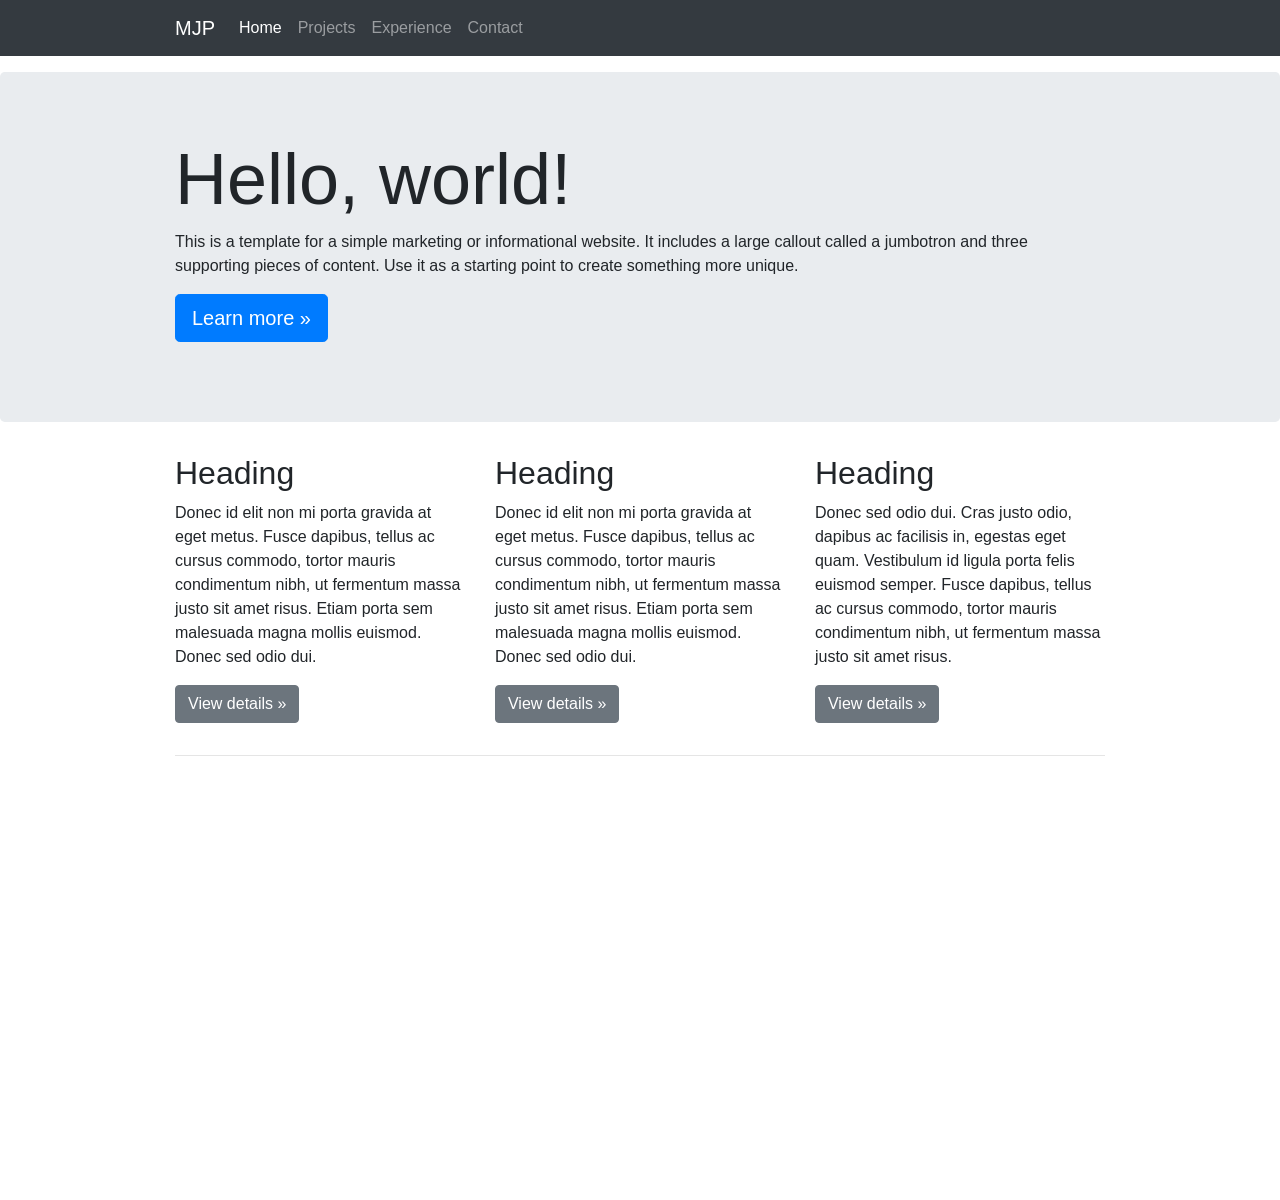
<file: homepage/index.html>
<!doctype html>
<html lang="en">
  <head>
    <!-- Required meta tags -->
    <meta charset="utf-8">
    <meta name="viewport" content="width=device-width, initial-scale=1">

    <!-- Bootstrap CSS -->
    <link rel="stylesheet" href="https://cdn.jsdelivr.net/npm/bootstrap@4.5.3/dist/css/bootstrap.min.css" integrity="sha384-TX8t27EcRE3e/ihU7zmQxVncDAy5uIKz4rEkgIXeMed4M0jlfIDPvg6uqKI2xXr2" crossorigin="anonymous">
    <link href="styles.css" rel="stylesheet">
    <script src="https://code.jquery.com/jquery-3.5.1.slim.min.js" integrity="sha384-DfXdz2htPH0lsSSs5nCTpuj/zy4C+OGpamoFVy38MVBnE+IbbVYUew+OrCXaRkfj" crossorigin="anonymous"></script>
    <script src="https://cdn.jsdelivr.net/npm/bootstrap@4.5.3/dist/js/bootstrap.bundle.min.js" integrity="sha384-ho+j7jyWK8fNQe+A12Hb8AhRq26LrZ/JpcUGGOn+Y7RsweNrtN/tE3MoK7ZeZDyx" crossorigin="anonymous"></script>
    <title>Mitchell Hayes Portfolio</title>
  </head>
  <body>


    <nav class="navbar navbar-expand-md navbar-dark fixed-top bg-dark">
        <div class="container">
            <a class="navbar-brand" href="/">MJP</a>
            <button class="navbar-toggler" type="button" data-toggle="collapse" data-target="#navbarCollapse" aria-controls="navbarCollapse" aria-expanded="false" aria-label="Toggle navigation">
                <span class="navbar-toggler-icon"></span>
            </button>
            <div class="collapse navbar-collapse" id="navbarCollapse">
                <ul class="navbar-nav mr-auto">
                    <li class="nav-item active">
                        <a class="nav-link" href="/index">Home<span class="sr-only">(current)</span></a>
                    </li>
                    <li class="nav-item">
                        <a class="nav-link" href="/projects">Projects</a>
                    </li>
                    <li class="nav-item">
                        <a class="nav-link" href="/experience">Experience</a>
                    </li>
                    <li class="nav-item">
                        <a class="nav-link" href="/contact">Contact</a>
                    </li>
                </ul>
            </div>
        </div>
    </nav>

    <!-- Main jumbotron for a primary marketing message or call to action -->
    <div class="jumbotron">
        <div class="container">
            <h1 class="display-3">Hello, world!</h1>
            <p>This is a template for a simple marketing or informational website. It includes a large callout called a jumbotron and three supporting pieces of content. Use it as a starting point to create something more unique.</p>
            <p><a class="btn btn-primary btn-lg" href="#" role="button">Learn more &raquo;</a></p>
        </div>
    </div>

  <div class="container">
    <!-- Example row of columns -->
    <div class="row">
      <div class="col-md-4">
        <h2>Heading</h2>
        <p>Donec id elit non mi porta gravida at eget metus. Fusce dapibus, tellus ac cursus commodo, tortor mauris condimentum nibh, ut fermentum massa justo sit amet risus. Etiam porta sem malesuada magna mollis euismod. Donec sed odio dui. </p>
        <p><a class="btn btn-secondary" href="#" role="button">View details &raquo;</a></p>
      </div>
      <div class="col-md-4">
        <h2>Heading</h2>
        <p>Donec id elit non mi porta gravida at eget metus. Fusce dapibus, tellus ac cursus commodo, tortor mauris condimentum nibh, ut fermentum massa justo sit amet risus. Etiam porta sem malesuada magna mollis euismod. Donec sed odio dui. </p>
        <p><a class="btn btn-secondary" href="#" role="button">View details &raquo;</a></p>
      </div>
      <div class="col-md-4">
        <h2>Heading</h2>
        <p>Donec sed odio dui. Cras justo odio, dapibus ac facilisis in, egestas eget quam. Vestibulum id ligula porta felis euismod semper. Fusce dapibus, tellus ac cursus commodo, tortor mauris condimentum nibh, ut fermentum massa justo sit amet risus.</p>
        <p><a class="btn btn-secondary" href="#" role="button">View details &raquo;</a></p>
      </div>
    </div>

    <hr>

  </div> <!-- /container -->
  </body>
</html>
</file>
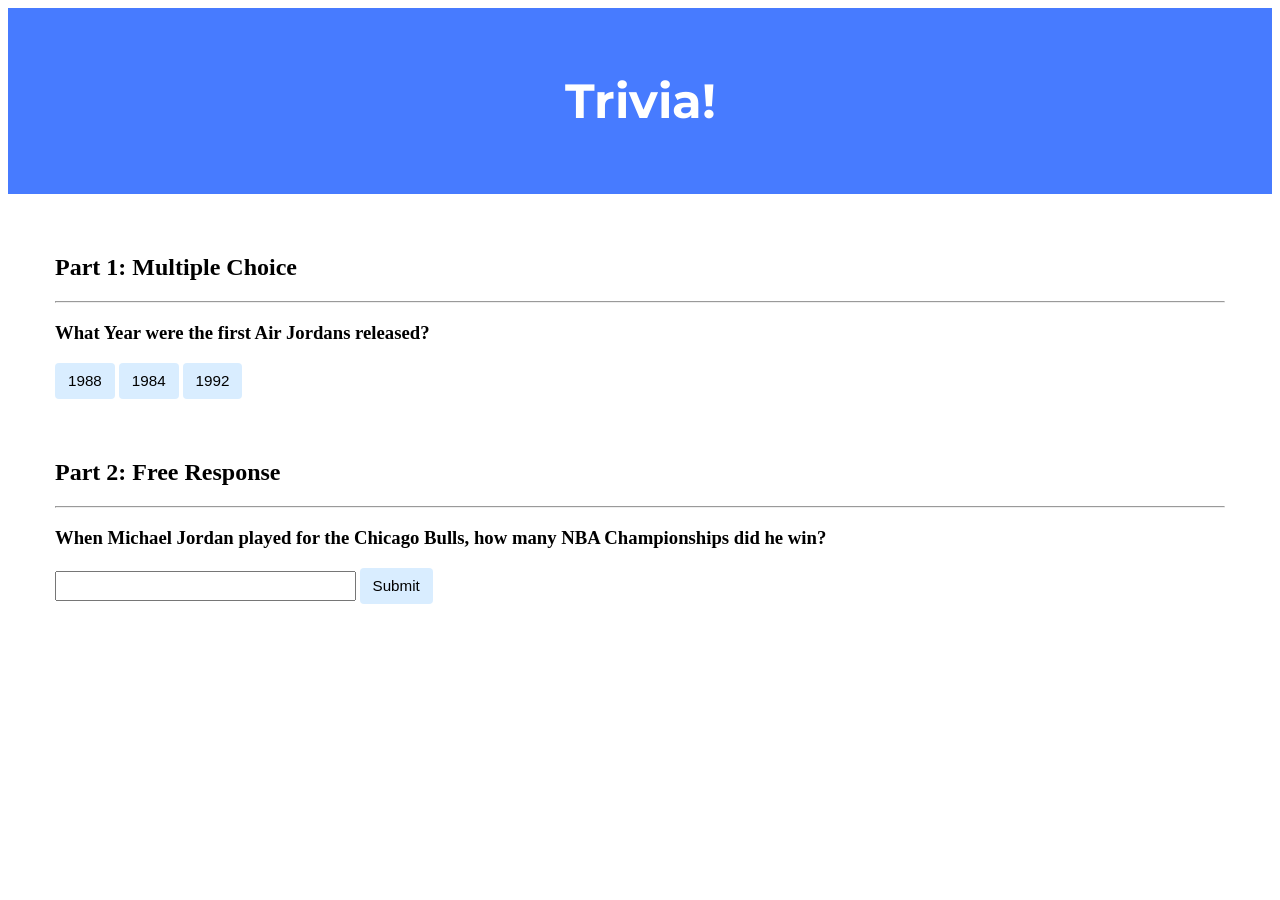
<file: trivia/index.html>
<!DOCTYPE html>

<html lang="en">
    <head>
        <link href="https://fonts.googleapis.com/css2?family=Montserrat:wght@500&display=swap" rel="stylesheet">
        <link href="styles.css" rel="stylesheet">
        <title>Trivia!</title>

        <script>

            // TODO: Add code to check answers to questions
            // Run script once DOM is loaded
            document.addEventListener('DOMContentLoaded', function() {

                //When answer is correct, turn green
                let correct = document.querySelector('.correct');
                correct.addEventListener('click', function() {
                    correct.style.backgroundColor = 'green';
                    document.querySelector('#feedback1').innerHTML = 'Correct!';
                });

                //When answer is incorrect change colour to red
                let incorrects = document.querySelectorAll('.incorrect');
                for (let i = 0; i < incorrects.length; i++) {
                    incorrects[i].addEventListener('click', function() {
                        incorrects[i].style.backgroundColor = 'red';
                        document.querySelector('#feedback1').innerHTML = 'incorrect!';
                    });
                }

                //Free response
                document.querySelector('#check').addEventListener('click', function() {
                    let input = document.querySelector('input');
                    if (input.value === 'Six') {
                        input.style.backgroundColor = 'green';
                        document.querySelector('#feedback2').innerHTML = 'Correct!';
                    } else {
                        input.style.backgroundColor = 'red';
                        document.querySelector('#feedback2').innerHTML = 'Incorrect';
                    }
                })

            });
        </script>

    </head>
    <body>

        <div class="jumbotron">
            <h1>Trivia!</h1>
        </div>

        <div class="container">

            <div class="section">
                <h2>Part 1: Multiple Choice </h2>
                <hr>

                <h3>What Year were the first Air Jordans released?</h3>

                <button class="incorrect">1988</button>
                <button class="correct">1984</button>
                <button class="incorrect">1992</button>

                <p id="feedback1"></p>

            </div>

            <div class="section">
                <h2>Part 2: Free Response</h2>
                <hr>

                <h3>When Michael Jordan played for the Chicago Bulls, how many NBA Championships did he win?</h3>

                <input type="text"></input>
                <button id="check">Submit</button>

                <p id="feedback2"></p>

            </div>

        </div>
    </body>
</html>
</file>
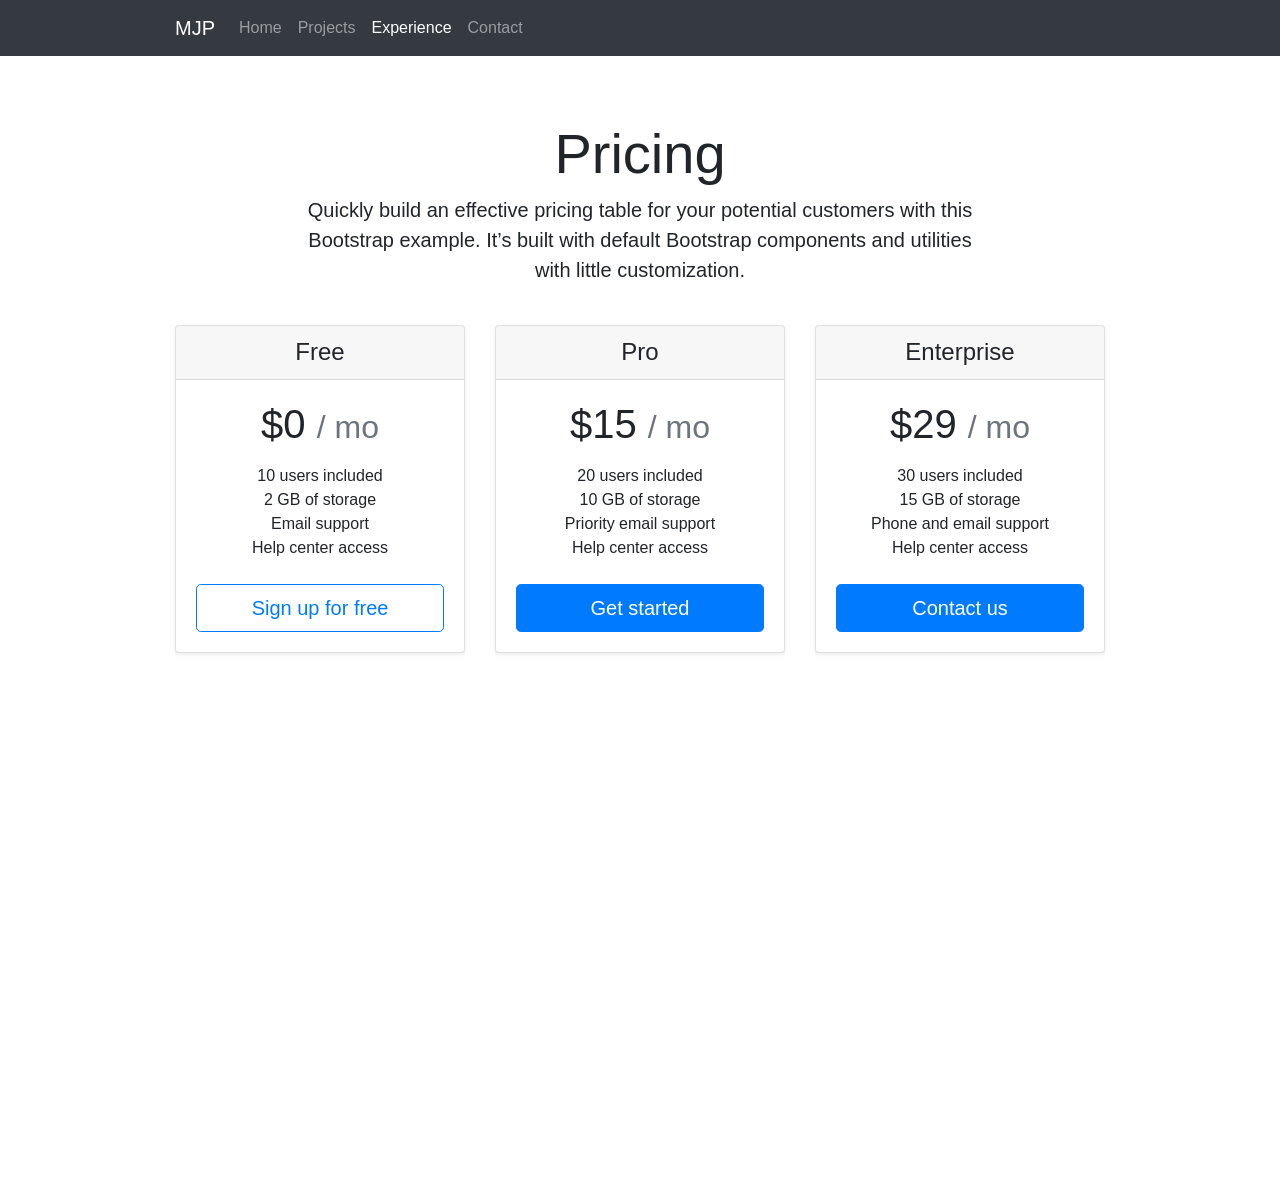
<file: homepage/experience.html>
<!doctype html>
<html lang="en">
  <head>
    <!-- Required meta tags -->
    <meta charset="utf-8">
    <meta name="viewport" content="width=device-width, initial-scale=1">

    <!-- Bootstrap CSS -->
    <link rel="stylesheet" href="https://cdn.jsdelivr.net/npm/bootstrap@4.5.3/dist/css/bootstrap.min.css" integrity="sha384-TX8t27EcRE3e/ihU7zmQxVncDAy5uIKz4rEkgIXeMed4M0jlfIDPvg6uqKI2xXr2" crossorigin="anonymous">
    <link href="styles.css" rel="stylesheet">
    <script src="https://code.jquery.com/jquery-3.5.1.slim.min.js" integrity="sha384-DfXdz2htPH0lsSSs5nCTpuj/zy4C+OGpamoFVy38MVBnE+IbbVYUew+OrCXaRkfj" crossorigin="anonymous"></script>
    <script src="https://cdn.jsdelivr.net/npm/bootstrap@4.5.3/dist/js/bootstrap.bundle.min.js" integrity="sha384-ho+j7jyWK8fNQe+A12Hb8AhRq26LrZ/JpcUGGOn+Y7RsweNrtN/tE3MoK7ZeZDyx" crossorigin="anonymous"></script>
    <title>Mitchell Hayes Portfolio</title>
  </head>
  <body>


    <nav class="navbar navbar-expand-md navbar-dark fixed-top bg-dark">
        <div class="container">
            <a class="navbar-brand" href="/">MJP</a>
            <button class="navbar-toggler" type="button" data-toggle="collapse" data-target="#navbarCollapse" aria-controls="navbarCollapse" aria-expanded="false" aria-label="Toggle navigation">
                <span class="navbar-toggler-icon"></span>
            </button>
            <div class="collapse navbar-collapse" id="navbarCollapse">
                <ul class="navbar-nav mr-auto">
                    <li class="nav-item">
                        <a class="nav-link" href="/index">Home</a>
                    </li>
                    <li class="nav-item">
                        <a class="nav-link" href="/projects">Projects</a>
                    </li>
                    <li class="nav-item active">
                        <a class="nav-link" href="/experience">Experience<span class="sr-only">(current)</span></a>
                    </li>
                    <li class="nav-item">
                        <a class="nav-link" href="/contact">Contact</a>
                    </li>
                </ul>
            </div>
        </div>
    </nav>

    <div class="pricing-header px-3 py-3 pt-md-5 pb-md-4 mx-auto text-center">
      <h1 class="display-4">Pricing</h1>
      <p class="lead">Quickly build an effective pricing table for your potential customers with this Bootstrap example. It’s built with default Bootstrap components and utilities with little customization.</p>
    </div>

    <div class="container">
      <div class="card-deck mb-3 text-center">
        <div class="card mb-4 shadow-sm">
          <div class="card-header">
            <h4 class="my-0 font-weight-normal">Free</h4>
          </div>
          <div class="card-body">
            <h1 class="card-title pricing-card-title">$0 <small class="text-muted">/ mo</small></h1>
            <ul class="list-unstyled mt-3 mb-4">
              <li>10 users included</li>
              <li>2 GB of storage</li>
              <li>Email support</li>
              <li>Help center access</li>
            </ul>
            <button type="button" class="btn btn-lg btn-block btn-outline-primary">Sign up for free</button>
          </div>
        </div>
        <div class="card mb-4 shadow-sm">
          <div class="card-header">
            <h4 class="my-0 font-weight-normal">Pro</h4>
          </div>
          <div class="card-body">
            <h1 class="card-title pricing-card-title">$15 <small class="text-muted">/ mo</small></h1>
            <ul class="list-unstyled mt-3 mb-4">
              <li>20 users included</li>
              <li>10 GB of storage</li>
              <li>Priority email support</li>
              <li>Help center access</li>
            </ul>
            <button type="button" class="btn btn-lg btn-block btn-primary">Get started</button>
          </div>
        </div>
        <div class="card mb-4 shadow-sm">
          <div class="card-header">
            <h4 class="my-0 font-weight-normal">Enterprise</h4>
          </div>
          <div class="card-body">
            <h1 class="card-title pricing-card-title">$29 <small class="text-muted">/ mo</small></h1>
            <ul class="list-unstyled mt-3 mb-4">
              <li>30 users included</li>
              <li>15 GB of storage</li>
              <li>Phone and email support</li>
              <li>Help center access</li>
            </ul>
            <button type="button" class="btn btn-lg btn-block btn-primary">Contact us</button>
          </div>
        </div>
      </div>
  </body>
</html>
</file>
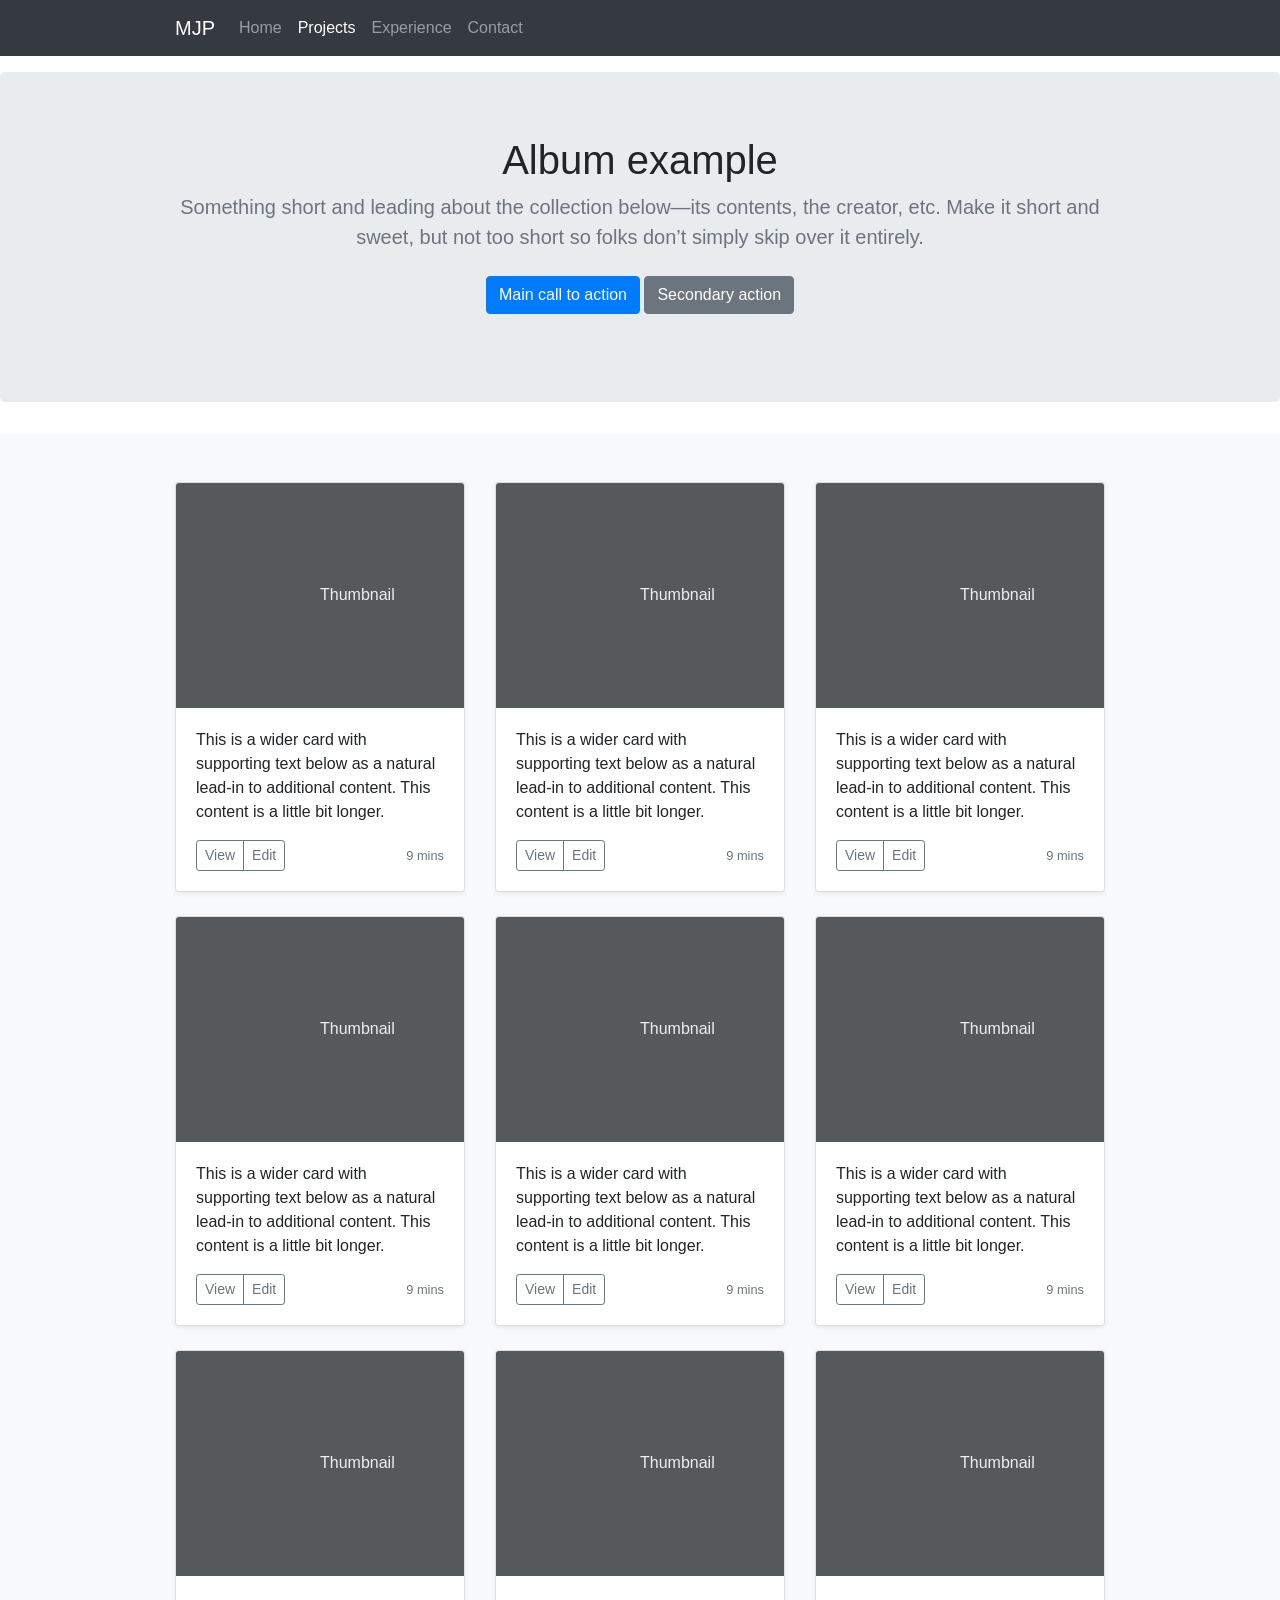
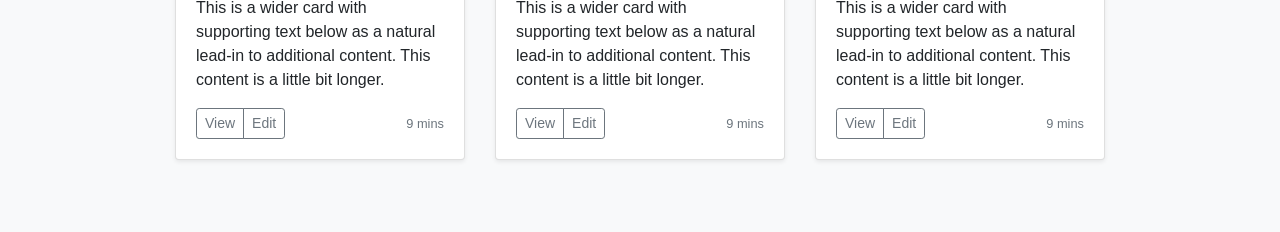
<file: homepage/projects.html>
<!doctype html>
<html lang="en">
  <head>
    <!-- Required meta tags -->
    <meta charset="utf-8">
    <meta name="viewport" content="width=device-width, initial-scale=1">

    <!-- Bootstrap CSS -->
    <link rel="stylesheet" href="https://cdn.jsdelivr.net/npm/bootstrap@4.5.3/dist/css/bootstrap.min.css" integrity="sha384-TX8t27EcRE3e/ihU7zmQxVncDAy5uIKz4rEkgIXeMed4M0jlfIDPvg6uqKI2xXr2" crossorigin="anonymous">
    <link href="styles.css" rel="stylesheet">
    <script src="https://code.jquery.com/jquery-3.5.1.slim.min.js" integrity="sha384-DfXdz2htPH0lsSSs5nCTpuj/zy4C+OGpamoFVy38MVBnE+IbbVYUew+OrCXaRkfj" crossorigin="anonymous"></script>
    <script src="https://cdn.jsdelivr.net/npm/bootstrap@4.5.3/dist/js/bootstrap.bundle.min.js" integrity="sha384-ho+j7jyWK8fNQe+A12Hb8AhRq26LrZ/JpcUGGOn+Y7RsweNrtN/tE3MoK7ZeZDyx" crossorigin="anonymous"></script>
    <title>Mitchell Hayes Portfolio</title>
  </head>
  <body>


    <nav class="navbar navbar-expand-md navbar-dark fixed-top bg-dark">
        <div class="container">
            <a class="navbar-brand" href="/">MJP</a>
            <button class="navbar-toggler" type="button" data-toggle="collapse" data-target="#navbarCollapse" aria-controls="navbarCollapse" aria-expanded="false" aria-label="Toggle navigation">
                <span class="navbar-toggler-icon"></span>
            </button>
            <div class="collapse navbar-collapse" id="navbarCollapse">
                <ul class="navbar-nav mr-auto">
                    <li class="nav-item">
                        <a class="nav-link" href="/index">Home</a>
                    </li>
                    <li class="nav-item active">
                        <a class="nav-link" href="/projects">Projects<span class="sr-only">(current)</span></a>
                    </li>
                    <li class="nav-item">
                        <a class="nav-link" href="/experience">Experience</a>
                    </li>
                    <li class="nav-item">
                        <a class="nav-link" href="/contact">Contact</a>
                    </li>
                </ul>
            </div>
        </div>
    </nav>

    <section class="jumbotron text-center">
    <div class="container">
      <h1>Album example</h1>
      <p class="lead text-muted">Something short and leading about the collection below—its contents, the creator, etc. Make it short and sweet, but not too short so folks don’t simply skip over it entirely.</p>
      <p>
        <a href="#" class="btn btn-primary my-2">Main call to action</a>
        <a href="#" class="btn btn-secondary my-2">Secondary action</a>
      </p>
    </div>
    </section>

    <div class="album py-5 bg-light">
        <div class="container">

          <div class="row">
            <div class="col-md-4">
              <div class="card mb-4 shadow-sm">
                <svg class="bd-placeholder-img card-img-top" width="100%" height="225" xmlns="http://www.w3.org/2000/svg" preserveAspectRatio="xMidYMid slice" focusable="false" role="img" aria-label="Placeholder: Thumbnail"><title>Placeholder</title><rect width="100%" height="100%" fill="#55595c"/><text x="50%" y="50%" fill="#eceeef" dy=".3em">Thumbnail</text></svg>
                <div class="card-body">
                  <p class="card-text">This is a wider card with supporting text below as a natural lead-in to additional content. This content is a little bit longer.</p>
                  <div class="d-flex justify-content-between align-items-center">
                    <div class="btn-group">
                      <button type="button" class="btn btn-sm btn-outline-secondary">View</button>
                      <button type="button" class="btn btn-sm btn-outline-secondary">Edit</button>
                    </div>
                    <small class="text-muted">9 mins</small>
                  </div>
                </div>
              </div>
            </div>
            <div class="col-md-4">
              <div class="card mb-4 shadow-sm">
                <svg class="bd-placeholder-img card-img-top" width="100%" height="225" xmlns="http://www.w3.org/2000/svg" preserveAspectRatio="xMidYMid slice" focusable="false" role="img" aria-label="Placeholder: Thumbnail"><title>Placeholder</title><rect width="100%" height="100%" fill="#55595c"/><text x="50%" y="50%" fill="#eceeef" dy=".3em">Thumbnail</text></svg>
                <div class="card-body">
                  <p class="card-text">This is a wider card with supporting text below as a natural lead-in to additional content. This content is a little bit longer.</p>
                  <div class="d-flex justify-content-between align-items-center">
                    <div class="btn-group">
                      <button type="button" class="btn btn-sm btn-outline-secondary">View</button>
                      <button type="button" class="btn btn-sm btn-outline-secondary">Edit</button>
                    </div>
                    <small class="text-muted">9 mins</small>
                  </div>
                </div>
              </div>
            </div>
            <div class="col-md-4">
              <div class="card mb-4 shadow-sm">
                <svg class="bd-placeholder-img card-img-top" width="100%" height="225" xmlns="http://www.w3.org/2000/svg" preserveAspectRatio="xMidYMid slice" focusable="false" role="img" aria-label="Placeholder: Thumbnail"><title>Placeholder</title><rect width="100%" height="100%" fill="#55595c"/><text x="50%" y="50%" fill="#eceeef" dy=".3em">Thumbnail</text></svg>
                <div class="card-body">
                  <p class="card-text">This is a wider card with supporting text below as a natural lead-in to additional content. This content is a little bit longer.</p>
                  <div class="d-flex justify-content-between align-items-center">
                    <div class="btn-group">
                      <button type="button" class="btn btn-sm btn-outline-secondary">View</button>
                      <button type="button" class="btn btn-sm btn-outline-secondary">Edit</button>
                    </div>
                    <small class="text-muted">9 mins</small>
                  </div>
                </div>
              </div>
            </div>

            <div class="col-md-4">
              <div class="card mb-4 shadow-sm">
                <svg class="bd-placeholder-img card-img-top" width="100%" height="225" xmlns="http://www.w3.org/2000/svg" preserveAspectRatio="xMidYMid slice" focusable="false" role="img" aria-label="Placeholder: Thumbnail"><title>Placeholder</title><rect width="100%" height="100%" fill="#55595c"/><text x="50%" y="50%" fill="#eceeef" dy=".3em">Thumbnail</text></svg>
                <div class="card-body">
                  <p class="card-text">This is a wider card with supporting text below as a natural lead-in to additional content. This content is a little bit longer.</p>
                  <div class="d-flex justify-content-between align-items-center">
                    <div class="btn-group">
                      <button type="button" class="btn btn-sm btn-outline-secondary">View</button>
                      <button type="button" class="btn btn-sm btn-outline-secondary">Edit</button>
                    </div>
                    <small class="text-muted">9 mins</small>
                  </div>
                </div>
              </div>
            </div>
            <div class="col-md-4">
              <div class="card mb-4 shadow-sm">
                <svg class="bd-placeholder-img card-img-top" width="100%" height="225" xmlns="http://www.w3.org/2000/svg" preserveAspectRatio="xMidYMid slice" focusable="false" role="img" aria-label="Placeholder: Thumbnail"><title>Placeholder</title><rect width="100%" height="100%" fill="#55595c"/><text x="50%" y="50%" fill="#eceeef" dy=".3em">Thumbnail</text></svg>
                <div class="card-body">
                  <p class="card-text">This is a wider card with supporting text below as a natural lead-in to additional content. This content is a little bit longer.</p>
                  <div class="d-flex justify-content-between align-items-center">
                    <div class="btn-group">
                      <button type="button" class="btn btn-sm btn-outline-secondary">View</button>
                      <button type="button" class="btn btn-sm btn-outline-secondary">Edit</button>
                    </div>
                    <small class="text-muted">9 mins</small>
                  </div>
                </div>
              </div>
            </div>
            <div class="col-md-4">
              <div class="card mb-4 shadow-sm">
                <svg class="bd-placeholder-img card-img-top" width="100%" height="225" xmlns="http://www.w3.org/2000/svg" preserveAspectRatio="xMidYMid slice" focusable="false" role="img" aria-label="Placeholder: Thumbnail"><title>Placeholder</title><rect width="100%" height="100%" fill="#55595c"/><text x="50%" y="50%" fill="#eceeef" dy=".3em">Thumbnail</text></svg>
                <div class="card-body">
                  <p class="card-text">This is a wider card with supporting text below as a natural lead-in to additional content. This content is a little bit longer.</p>
                  <div class="d-flex justify-content-between align-items-center">
                    <div class="btn-group">
                      <button type="button" class="btn btn-sm btn-outline-secondary">View</button>
                      <button type="button" class="btn btn-sm btn-outline-secondary">Edit</button>
                    </div>
                    <small class="text-muted">9 mins</small>
                  </div>
                </div>
              </div>
            </div>

            <div class="col-md-4">
              <div class="card mb-4 shadow-sm">
                <svg class="bd-placeholder-img card-img-top" width="100%" height="225" xmlns="http://www.w3.org/2000/svg" preserveAspectRatio="xMidYMid slice" focusable="false" role="img" aria-label="Placeholder: Thumbnail"><title>Placeholder</title><rect width="100%" height="100%" fill="#55595c"/><text x="50%" y="50%" fill="#eceeef" dy=".3em">Thumbnail</text></svg>
                <div class="card-body">
                  <p class="card-text">This is a wider card with supporting text below as a natural lead-in to additional content. This content is a little bit longer.</p>
                  <div class="d-flex justify-content-between align-items-center">
                    <div class="btn-group">
                      <button type="button" class="btn btn-sm btn-outline-secondary">View</button>
                      <button type="button" class="btn btn-sm btn-outline-secondary">Edit</button>
                    </div>
                    <small class="text-muted">9 mins</small>
                  </div>
                </div>
              </div>
            </div>
            <div class="col-md-4">
              <div class="card mb-4 shadow-sm">
                <svg class="bd-placeholder-img card-img-top" width="100%" height="225" xmlns="http://www.w3.org/2000/svg" preserveAspectRatio="xMidYMid slice" focusable="false" role="img" aria-label="Placeholder: Thumbnail"><title>Placeholder</title><rect width="100%" height="100%" fill="#55595c"/><text x="50%" y="50%" fill="#eceeef" dy=".3em">Thumbnail</text></svg>
                <div class="card-body">
                  <p class="card-text">This is a wider card with supporting text below as a natural lead-in to additional content. This content is a little bit longer.</p>
                  <div class="d-flex justify-content-between align-items-center">
                    <div class="btn-group">
                      <button type="button" class="btn btn-sm btn-outline-secondary">View</button>
                      <button type="button" class="btn btn-sm btn-outline-secondary">Edit</button>
                    </div>
                    <small class="text-muted">9 mins</small>
                  </div>
                </div>
              </div>
            </div>
            <div class="col-md-4">
              <div class="card mb-4 shadow-sm">
                <svg class="bd-placeholder-img card-img-top" width="100%" height="225" xmlns="http://www.w3.org/2000/svg" preserveAspectRatio="xMidYMid slice" focusable="false" role="img" aria-label="Placeholder: Thumbnail"><title>Placeholder</title><rect width="100%" height="100%" fill="#55595c"/><text x="50%" y="50%" fill="#eceeef" dy=".3em">Thumbnail</text></svg>
                <div class="card-body">
                  <p class="card-text">This is a wider card with supporting text below as a natural lead-in to additional content. This content is a little bit longer.</p>
                  <div class="d-flex justify-content-between align-items-center">
                    <div class="btn-group">
                      <button type="button" class="btn btn-sm btn-outline-secondary">View</button>
                      <button type="button" class="btn btn-sm btn-outline-secondary">Edit</button>
                    </div>
                    <small class="text-muted">9 mins</small>
                  </div>
                </div>
              </div>
            </div>
          </div>
        </div>
    </div>
    </body>
</html>
</file>
<file: homepage/styles.css>
body {
  min-height: 75rem;
  padding-top: 4.5rem;
}

.container {
  max-width: 960px;
}

.pricing-header {
  max-width: 700px;
}

.card-deck .card {
  min-width: 220px;
}

.form-signin {
  width: 100%;
  max-width: 420px;
  padding: 15px;
  margin: auto;
}

.form-label-group {
  position: relative;
  margin-bottom: 1rem;
}

.form-label-group input,
.form-label-group label {
  height: 3.125rem;
  padding: .75rem;
}

.form-label-group label {
  position: absolute;
  top: 0;
  left: 0;
  display: block;
  width: 100%;
  margin-bottom: 0; /* Override default `<label>` margin */
  line-height: 1.5;
  color: #495057;
  pointer-events: none;
  cursor: text; /* Match the input under the label */
  border: 1px solid transparent;
  border-radius: .25rem;
  transition: all .1s ease-in-out;
}

.form-label-group input::-webkit-input-placeholder {
  color: transparent;
}

.form-label-group input::-moz-placeholder {
  color: transparent;
}

.form-label-group input:-ms-input-placeholder {
  color: transparent;
}

.form-label-group input::-ms-input-placeholder {
  color: transparent;
}

.form-label-group input::placeholder {
  color: transparent;
}

.form-label-group input:not(:-moz-placeholder-shown) {
  padding-top: 1.25rem;
  padding-bottom: .25rem;
}

.form-label-group input:not(:-ms-input-placeholder) {
  padding-top: 1.25rem;
  padding-bottom: .25rem;
}

.form-label-group input:not(:placeholder-shown) {
  padding-top: 1.25rem;
  padding-bottom: .25rem;
}

.form-label-group input:not(:-moz-placeholder-shown) ~ label {
  padding-top: .25rem;
  padding-bottom: .25rem;
  font-size: 12px;
  color: #777;
}

.form-label-group input:not(:-ms-input-placeholder) ~ label {
  padding-top: .25rem;
  padding-bottom: .25rem;
  font-size: 12px;
  color: #777;
}

.form-label-group input:not(:placeholder-shown) ~ label {
  padding-top: .25rem;
  padding-bottom: .25rem;
  font-size: 12px;
  color: #777;
}

/* Fallback for Edge
-------------------------------------------------- */
@supports (-ms-ime-align: auto) {
  .form-label-group {
    display: -ms-flexbox;
    display: flex;
    -ms-flex-direction: column-reverse;
    flex-direction: column-reverse;
  }

  .form-label-group label {
    position: static;
  }

  .form-label-group input::-ms-input-placeholder {
    color: #777;
  }
}
</file>
<file: trivia/styles.css>
nobody {
    background-color: #fff;
    color: #212529;
    font-size: 1rem;
    font-weight: 400;
    line-height: 1.5;
    margin: 0;
    text-align: left;
}

.container {
    margin-left: auto;
    margin-right: auto;
    padding-left: 15px;
    padding-right: 15px;
}

.jumbotron {
    background-color: #477bff;
    color: #fff;
    margin-bottom: 2rem;
    padding: 2rem 1rem;
    text-align: center;
}

.section {
    padding: 0.5rem 2rem 1rem 2rem;
}

.section:hover {
    background-color: #f5f5f5;
    transition: color 2s ease-in-out, background-color 0.15s ease-in-out;
}

h1 {
    font-family: 'Montserrat', sans-serif;
    font-size: 48px;
}

button, input[type="submit"] {
    background-color: #d9edff;
    border: 1px solid transparent;
    border-radius: 0.25rem;
    font-size: 0.95rem;
    font-weight: 400;
    line-height: 1.5;
    padding: 0.375rem 0.75rem;
    text-align: center;
    transition: color 0.15s ease-in-out, background-color 0.15s ease-in-out, border-color 0.15s ease-in-out, box-shadow 0.15s ease-in-out;
    vertical-align: middle;
}


input[type="text"] {
    line-height: 1.8;
    width: 25%;
}

input[type="text"]:hover {
    background-color: #f5f5f5;
    transition: color 2s ease-in-out, background-color 0.15s ease-in-out;
}
</file>
